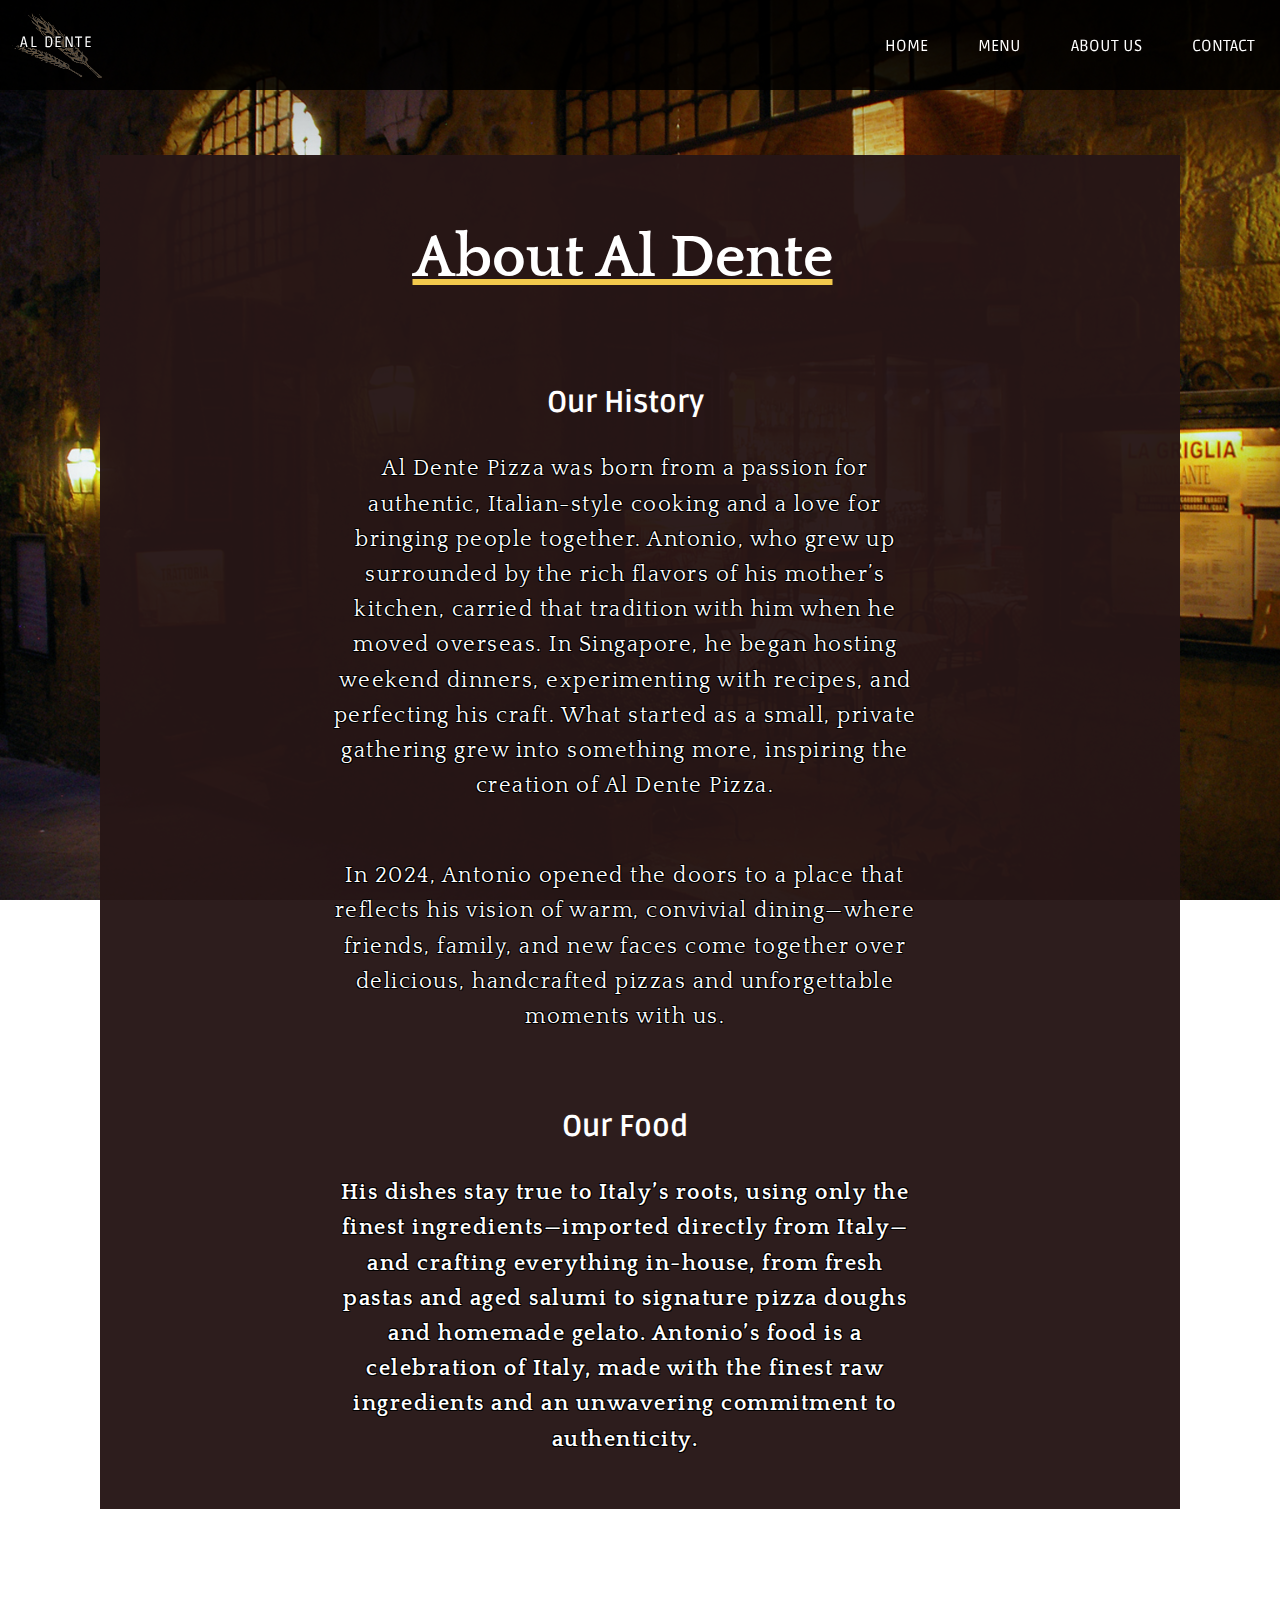
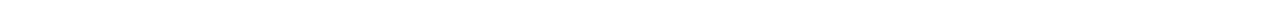
<file: about.html>
<!DOCTYPE html>
<html lang="en">
<head>
    <meta charset="UTF-8">
    <meta name="viewport" content="width=device-width, initial-scale=1.0">
    <title>Al Dente Pizza - About Us</title>
    <link href="https://fonts.googleapis.com/css2?family=Quattrocento&display=swap" rel="stylesheet">
    <link href="https://fonts.googleapis.com/css2?family=Ruda:wght@400..900&display=swap" rel="stylesheet">
    <link rel="stylesheet" href="styles.css">
</head>
<body class="restaurant-background-page"> <!-- Adds a background for the page -->
</body>
<body>
    <header>
        <div class="header-content">
            <div class="logo">
                <p>AL DENTE</p>
            </div>
            <nav>
                <ul class="ruda-font">
                    <li><a href="index.html">HOME</a></li> 
                    <li><a href="menu.html">MENU</a></li> 
                    <li><a href="about.html">ABOUT US</a></li> 
                    <li><a href="contact.html">CONTACT</a></li>
                </ul>
            </nav>
        </div>
    </header>

    <main class="quattrocento-font">
        <!-- Below-header section containing a clickable image -->
        <div class="below-header">
            <a href="menu.html">
                <img src="images/booking.png" alt="Social Media and Booking" class="below-header-image">
            </a>
        </div>

        <!-- About Page Content -->
        <div class="about-page">
            <!-- Main Heading -->
            <h1 class="quattrocento-font">About Al Dente</h1>
            <br>

            <!-- Section: Our History -->
            <h3>Our History</h3>
            <div class="text">
                <p>
                    Al Dente Pizza was born from a passion for authentic, Italian-style cooking and a love for bringing people together. Antonio, who grew up surrounded by the rich flavors of his mother’s kitchen, carried that tradition with him when he moved overseas. In Singapore, he began hosting weekend dinners, experimenting with recipes, and perfecting his craft. What started as a small, private gathering grew into something more, inspiring the creation of Al Dente Pizza.
                </p>
                <br>
                <p>
                    In 2024, Antonio opened the doors to a place that reflects his vision of warm, convivial dining—where friends, family, and new faces come together over delicious, handcrafted pizzas and unforgettable moments with us.
                </p>
            </div>
            <br>

            <!-- Section: Our Food -->
            <h3>Our Food</h3>
            <p>
                His dishes stay true to Italy’s roots, using only the finest ingredients—imported directly from Italy—and crafting everything in-house, from fresh pastas and aged salumi to signature pizza doughs and homemade gelato. Antonio’s food is a celebration of Italy, made with the finest raw ingredients and an unwavering commitment to authenticity.
            </p>
        </div>
    </main>
</body>
</html>
</file>
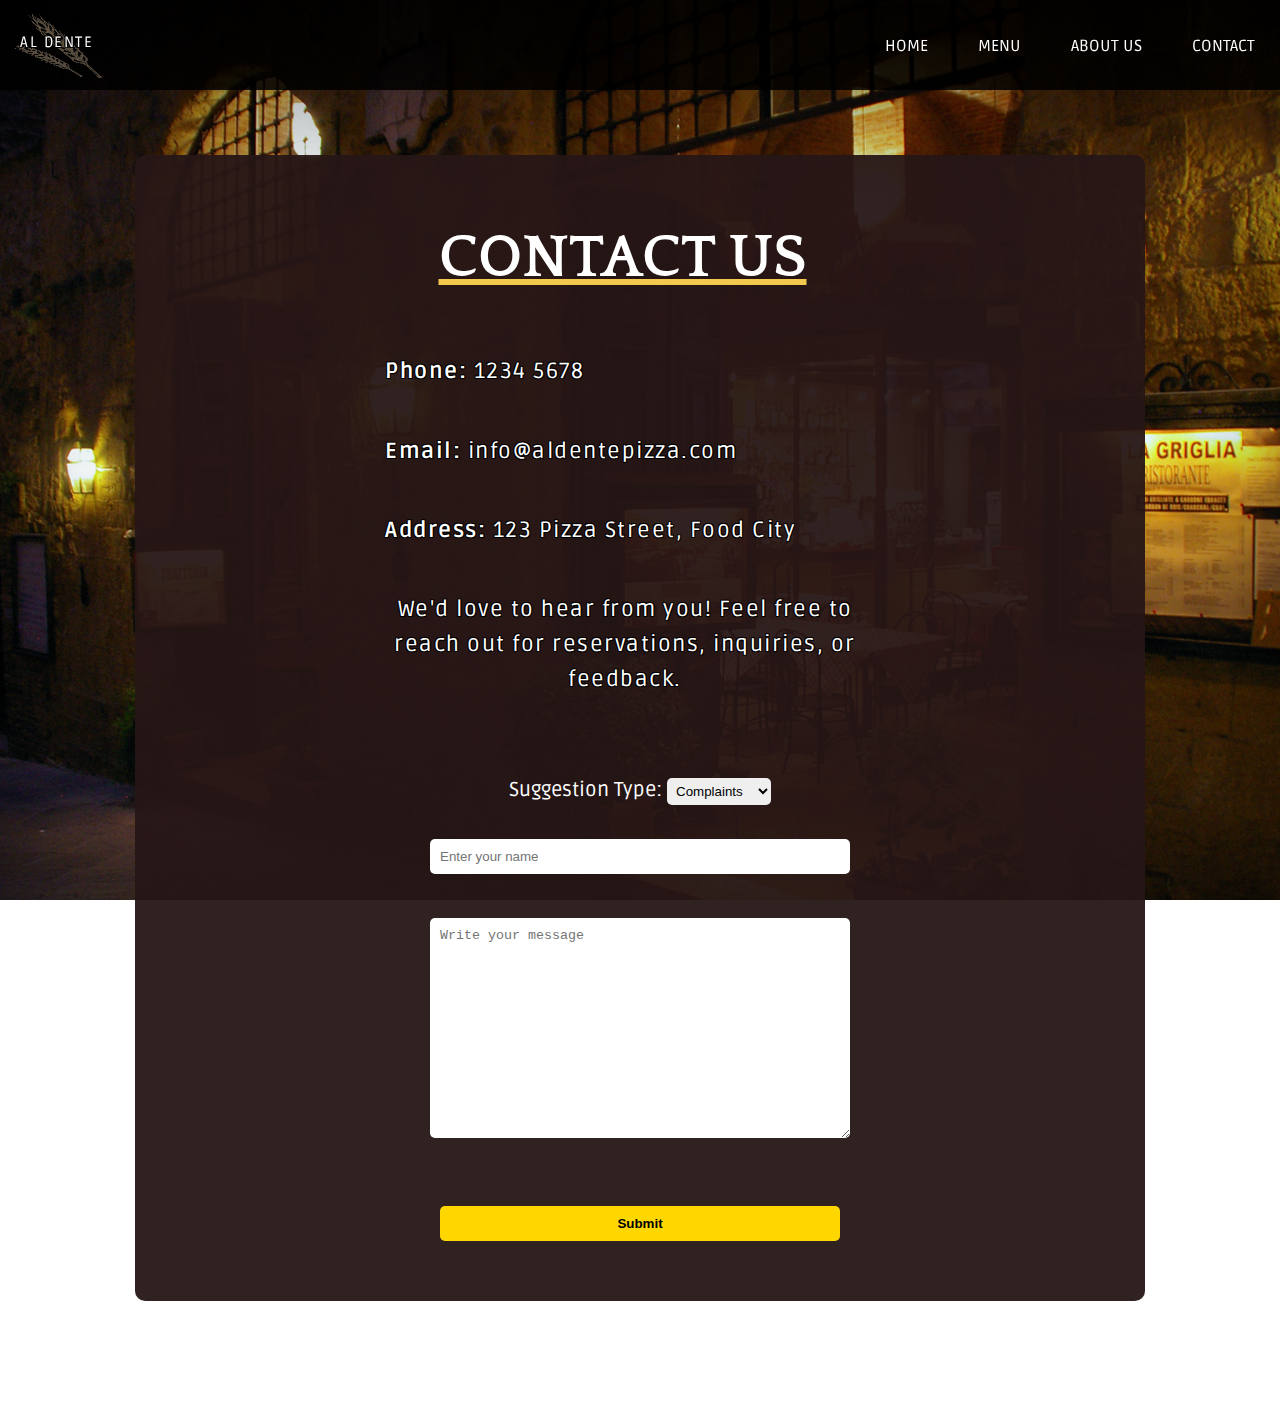
<file: contact.html>
<!DOCTYPE html>
<html lang="en">
<head>
    <meta charset="UTF-8">
    <meta name="viewport" content="width=device-width, initial-scale=1.0">
    <title>Al Dente Pizza - Contact</title>
    <link href="https://fonts.googleapis.com/css2?family=Quattrocento&display=swap" rel="stylesheet">
    <link href="https://fonts.googleapis.com/css2?family=Ruda:wght@400..900&display=swap" rel="stylesheet">
    <link rel="stylesheet" href="styles.css">
</head>
<body class="restaurant-background-page"> <!-- Sets a background image-->
    <header>
        <div class="header-content">
            <div class="logo">
                <p>AL DENTE</p>
            </div>
            <!-- Navigation Menu -->
            <nav>
                <ul class="ruda-font">
                    <li><a href="index.html">HOME</a></li> 
                    <li><a href="menu.html">MENU</a></li> 
                    <li><a href="about.html">ABOUT US</a></li> 
                    <li><a href="contact.html">CONTACT</a></li> 
            </nav>
        </div>
    </header>

    <main class="ruda-font">
        <!-- Below-header section with a clickable image for booking -->
        <div class="below-header">
            <a href="menu.html">
                <img src="images/booking.png" alt="Social Media and Booking" class="below-header-image">
            </a>
        </div>

        <!-- Contact Section -->
        <div class="contact-section">
            <!-- Page Heading -->
            <h1 class="quattrocento-font">CONTACT US</h1>

            <!-- Contact Details -->
            <div class="contact-details">
                <p><strong>Phone:</strong> 1234 5678</p> 
                <p><strong>Email:</strong> info@aldentepizza.com</p> 
                <p><strong>Address:</strong> 123 Pizza Street, Food City</p> 
            </div>

            <!-- Message prompting users to reach out -->
            <p>We'd love to hear from you! Feel free to reach out for reservations, inquiries, or feedback.</p>

            <!-- Contact Form -->
            <form id="feedbackForm">
                <!-- Dropdown for suggestion type -->
                <label for="suggestion-type">Suggestion Type: </label>
                <select id="suggestion-type" name="suggestion-type" required>
                    <option value="website">Complaints</option>
                    <option value="pizza-shop">Suggestions</option>
                </select>
                <br><br>

                <!-- Input field for user name -->
                <input placeholder="Enter your name" name="name" required>
                <br>

                <!-- Text area for the user's message -->
                <textarea placeholder="Write your message" name="message" required></textarea>
                <br><br>

                <!-- Submit button -->
                <button type="submit">Submit</button>
            </form>
        </div>
    </main>
    <!-- Link to external JavaScript file -->
    <script src="script.js"></script>
</body>
</html>
</file>
<file: styles.css>
/* Font Styles */
.ruda-font {
    font-family: "Ruda", sans-serif;
    font-weight: normal;
    font-style: normal;
}

.quattrocento-font {
    font-family: "Quattrocento", serif;
    font-weight: 700;
    font-style: normal;
}

/* General Body Styles */
body {
    margin: 0;
    font-family: 'Ruda'; /* Applied Ruda font family */
    font-size: 20px;
    background: url('images/wooden-background.png') center center fixed; /* Background image */
    background-size: cover;
    color: white;
    font-weight: normal;
}

/* Header Styles */
header {
    position: fixed;
    width: 100%;
    background-color: rgba(0, 0, 0, 0.856); /* Semi-transparent black */
    text-align: center;
    font-weight: normal;
    z-index: 1000; /* Ensures header stays on top */
}

.header-content {
    display: flex;
    justify-content: space-between;
    align-items: center;
}

.logo {
    display: inline-block; 
    background-image: url('images/wheat.png'); /* Logo background */
    background-size: 90px 65px;
    background-repeat: no-repeat;
    background-position: center;
    padding: 30px 20px;
    height: 30px;
    text-align: center;
}

.logo p {
    margin: 0;
    padding: 0;
    font-size: 15px;
    font-weight: normal;
    color: white;
    background: none;
}

/* Below Header Section with Clickable Image */
.below-header {
    position: absolute;
    left: 1262px;
    margin-top: 10px;
}

.below-header-image {
    width: 250px;
    height: auto;
    cursor: pointer; /* Makes the image clickable */
}

/* Navigation Menu Styles */
nav ul {
    list-style: none;
    margin: 0;
    padding: 0;
    display: flex;
}

nav ul li {
    margin: 0 15px;
}

nav ul li a {
    text-decoration: none;
    color: white;
    font-size: 16px;
    padding: 5px 10px;
    transition: background 0.3s;
}

nav ul li a:hover {
    background: #444; /* Darkens background on hover */
}

/* Main Content Styles */
main {
    padding: 100px;
    text-align: center;
}

h1 {
    font-family: "Quattrocento";
    font-size: 60px;
    color: #ffffff;
    padding-right: 35px;
    font-weight: 1;
    text-decoration: underline;
    text-decoration-color: #F2C94C; /* Adds golden underline */
}

p {
    font-size: 25px;
    line-height: 1.6;
    letter-spacing: 1.5px;
    padding: 0 200px;
    margin-right: 30px;
    text-shadow: 
    -1px -1px 0 black,
    1px -1px 0 black,
    -1px 1px 0 black,
    1px 1px 0 black; /* Text shadow effect for readability */
}

/* Image Box Styling */
.img-box {
    position: relative;
    display: flex;
    justify-content: center;
    align-items: baseline;
    padding: 20px 0;
    margin-left: 15px;
}

img {
    position: fixed;
    margin: 0px auto;
    padding-left: 25px;
    width: 950px;
}

/* Menu Page Table Styling */
.menu-section {
    background-color: #261616;
    opacity: 0.96;
    letter-spacing: 0px;
    border: 2px solid grey;
    line-height: 1.9;
}

h2 {
    font-family: "Quattrocento";
    font-size: 30px;
    color: #FFD700;
    padding-right: 30px;
    text-shadow:
    -1px -1px 0 black,
    1px -1px 0 black,
    -1px 1px 0 black,
    1px 1px 0 black; /* Golden text shadow */
}

th, td {
    padding: 15px;
    text-align: left;
    color: #FFD700; /* Gold-colored text */
}

th {
    background: #444;
    font-size: 1.2em;
}

td {
    background: rgba(0, 0, 0, 0.5);
    color: white;
}

/* Contact Page Styling */
.restaurant-background-page {
    background: url('images/restaurant.jpg') center center fixed;
    background-size: cover;
    font-weight: normal;
}

.contact-section {
    background-color: rgba(38, 22, 22, 0.95);
    max-width: 950px;
    padding: 30px;
    border-radius: 10px;
    display: inline-block;
    margin-top: 55px;
    margin-left: auto;
    margin-right: auto;
}

select {
    margin-top: 30px;
    padding: 5px;
    max-width: 150px;
    border-radius: 5px;
    border: none;
}

form {
    margin-top: 30px;
    padding: 20px;
    border-radius: 10px;
}

input, textarea, button {
    display: block;
    width: 400px;
    max-width: 400px;
    margin: 10px auto;
    padding: 10px;
    border: none;
    border-radius: 5px;
}

textarea {
    height: 200px;
}

button {
    background: #FFD700; /* Golden button background */
    color: black;
    font-weight: bold;
    cursor: pointer;
    transition: background 0.3s ease;
}

button:hover {
    background: #FFA500; /* Orange on hover */
}

.contact-details {
    display: flex;
    flex-direction: column;
    align-items: flex-start;
    line-height: 1px;
    margin-left: 20px;
    letter-spacing: 0;
}

/* About Us Page Styling */
.about-page {
    background-color: rgba(38, 22, 22, 0.97);
    max-width: 1050px;
    padding: 30px;
    margin-top: 55px;
    margin-left: auto;
    margin-right: auto;
}

h3 {
    font-family: "Ruda";
    padding-right: 30px;
    font-size: 30px;
}

p {
    font-size: 22px;
}

.about-page .text {
    font-size: 10px;
    font-weight: 1;
    color: white;
}

/* Media Queries for screens up to 476px wide */
@media only screen and (max-width: 476px) {
    /* General adjustments */
    body {
        font-size: 16px; /* Reduce font size for readability */
        padding: 0;
        margin: 0;
    }

    /* Header adjustments */
    header {
        padding: 10px; /* Add space inside header */
        height: auto;
        background-color: rgba(0, 0, 0, 0.9); /* Adjust background color for better contrast */
    }

    .header-content {
        flex-direction: column; /* Stack header content vertically */
        justify-content: center;
        align-items: center; /* Center-align content */
        padding-top: 10px;
    }

    .logo {
        padding: 5px;
        background-size: 50px 35px; /* Adjust logo size */
        height: auto;
        text-align: center;
    }

    .logo p {
        font-size: 12px; /* Smaller font size for logo text */
    }

    /* Navigation adjustments */
    nav ul {
        flex-direction: column;
        align-items: center; /* Center-align menu items */
        margin: 0;
        padding: 0;
    }

    nav ul li {
        margin: 5px 0; /* Reduced spacing between menu items */
    }

    nav ul li a {
        font-size: 14px; /* Smaller font size for menu links */
        padding: 5px 8px; /* Adjust padding for compact spacing */
    }

    /* Below-header adjustments */
    .below-header {
        margin: 10px auto;
        display: block;
        text-align: center;
    }

    .below-header-image {
        width: 90%; /* Scale image to fit mobile */
        height: auto;
    }

    /* Main content adjustments */
    main {
        padding: 15px; /* Reduce padding */
    }

    h1 {
        font-size: 24px; /* Smaller font for the main heading */
        text-align: center;
        padding: 5px 0;
    }

    p {
        font-size: 14px;
        padding: 0 5px;
        line-height: 1.4;
        text-align: center;
    }

    /* Contact section adjustments */
    .contact-section {
        width: 100%; /* Full width for mobile */
        padding: 10px;
        margin: 10px auto;
        border-radius: 5px;
    }

    select, input, textarea, button {
        width: 100%; /* Full-width inputs and buttons */
        max-width: 100%;
    }

    button {
        padding: 10px;
        font-size: 14px;
    }

    /* Menu section adjustments */
    .menu-section {
        padding: 5px;
        margin: 5px 0;
    }

    .menu-section h2 {
        font-size: 16px;
    }

    th, td {
        font-size: 12px;
        padding: 6px;
    }

    /* About page adjustments */
    .about-page {
        padding: 10px;
        margin: 10px auto;
    }

    h3 {
        font-size: 16px;
    }

    .about-page .text {
        font-size: 12px;
    }
}
</file>
